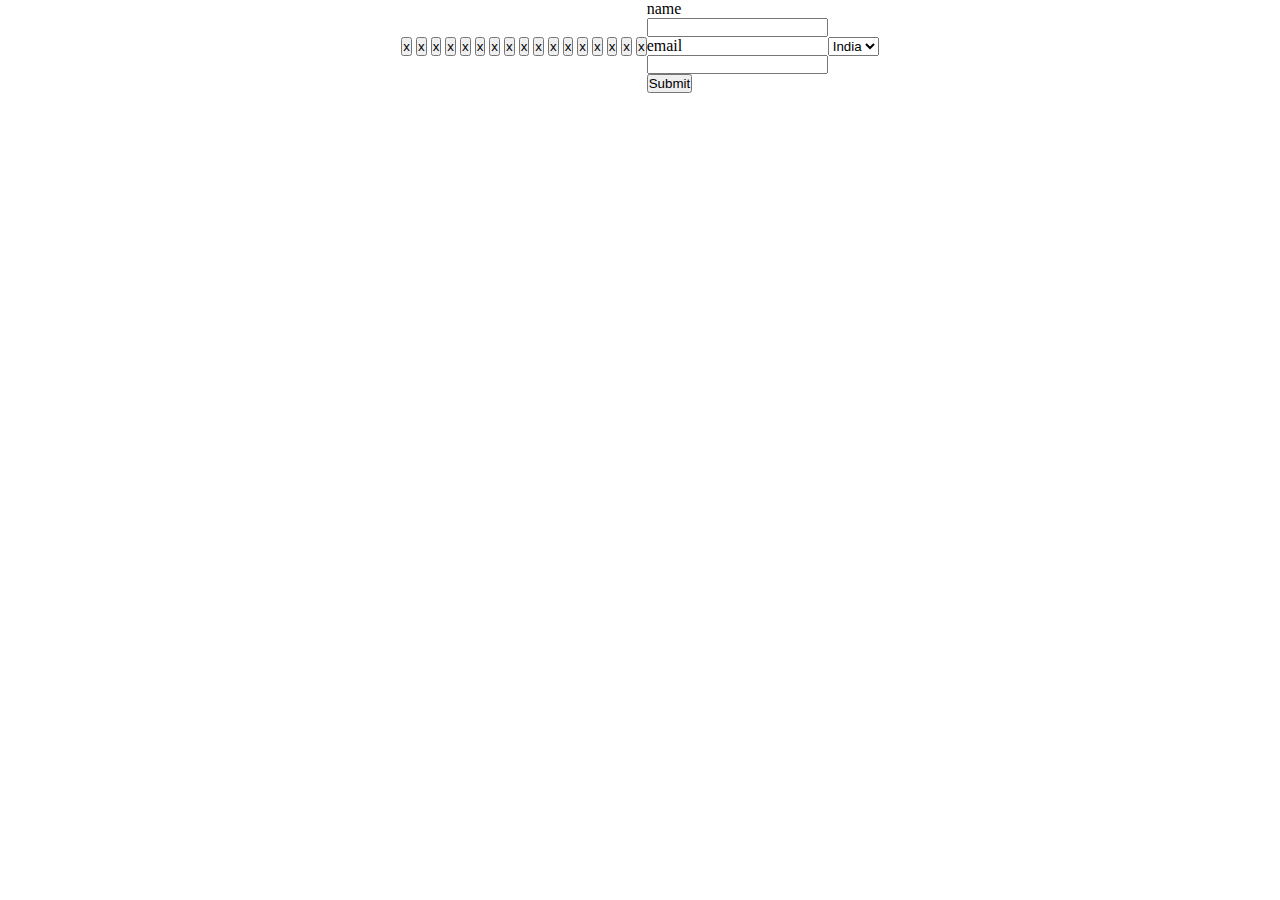
<file: jsprojects/zero-kata-game/index.html>
<!DOCTYPE html>
<html lang="en">
<head>
    <meta charset="UTF-8">
    <meta name="viewport" content="width=device-width, initial-scale=1.0">
    <title>zero-kata-game</title>
    <link rel="stylesheet" href="game.css">
</head>
<body>
  <main>
    <div class="container">
      <button class="box">x</button>
      <button class="box">x</button>
      <button class="box">x</button>
      <button class="box">x</button>
      <button class="box">x</button>
      <button class="box">x</button>
      <button class="box">x</button>
      <button class="box">x</button>
      <button class="box">x</button>
      <button class="box">x</button>
      <button class="box">x</button>
      <button class="box">x</button>
      <button class="box">x</button>
      <button class="box">x</button>
      <button class="box">x</button>
      <button class="box">x</button>
      <button class="box">x</button>
    </div>
  </main>





    <form action="/submit" method="POST">
 <p>name</p>
  <input type="text">
  
  <p>email</p>
  <input type="email">
  <br>

  <button type="submit" >Submit</button>
</form>
<select>
  <option>India</option>
  <option>USA</option>
</select>


</body>
</html>
</file>
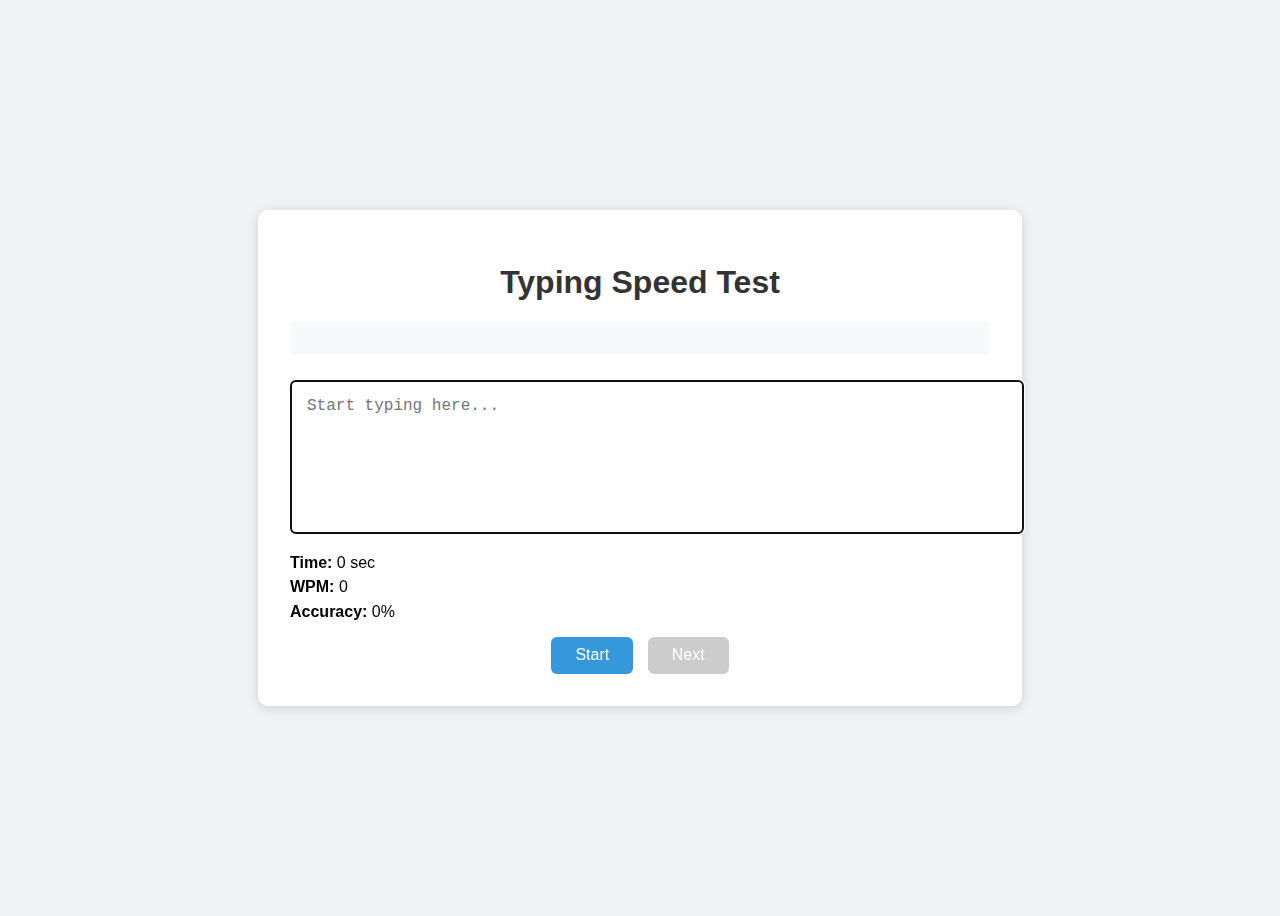
<file: typing-test/typing.html>
<!DOCTYPE html>
<html lang="en">
<head>
  <meta charset="UTF-8" />
  <meta name="viewport" content="width=device-width, initial-scale=1.0"/>
  <title>Typing Speed Test</title>
  <link rel="stylesheet" href="typing.css"/>
</head>
<body>
  <div class="container">
    <h1>Typing Speed Test</h1>
    
    <div id="quoteDisplay"></div>

    <textarea id="quoteInput" placeholder="Start typing here..." autofocus></textarea>
    
    <div class="results">
      <p><strong>Time:</strong> <span id="timer">0</span> sec</p>
      <p><strong>WPM:</strong> <span id="wpm">0</span></p>
      <p><strong>Accuracy:</strong> <span id="accuracy">0%</span></p>
    </div>

    <div class="buttons">
      <button id="startBtn">Start</button>
      <button id="nextBtn" disabled>Next</button>
    </div>
  </div>

  <script src="typing.js"></script>
</body>
</html>
</file>
<file: jsprojects/zero-kata-game/game.css>
*{
    margin: 0;
    padding: 0;
}
body{
    display: flex;
    justify-content: center;
    align-items: center;

}
.box{
    
}
</file>
<file: typing-test/typing.css>
body {
  font-family: 'Segoe UI', sans-serif;
  background: #f0f2f5;
  display: flex;
  justify-content: center;
  align-items: center;
  min-height: 100vh;
}

.container {
  background: white;
  padding: 2rem;
  border-radius: 10px;
  max-width: 700px;
  width: 90%;
  box-shadow: 0 2px 12px rgba(0,0,0,0.15);
}

h1 {
  text-align: center;
  color: #333;
}

#quoteDisplay {
  padding: 1rem;
  font-size: 1.2rem;
  margin-bottom: 1rem;
  line-height: 1.5;
  border-radius: 5px;
  background-color: #f7f9fb;
}

.correct {
  color: green;
}

.incorrect {
  color: red;
}

textarea {
  width: 100%;
  height: 120px;
  font-size: 1rem;
  padding: 1rem;
  margin-top: 10px;
  border-radius: 5px;
  border: 1px solid #ccc;
  resize: none;
}

.results {
  margin-top: 1rem;
  font-size: 1rem;
}

.results p {
  margin: 0.4rem 0;
}

.buttons {
  margin-top: 1rem;
  text-align: center;
}

button {
  padding: 0.6rem 1.5rem;
  margin: 0 5px;
  border: none;
  border-radius: 6px;
  background-color: #3498db;
  color: white;
  font-size: 1rem;
  cursor: pointer;
}

button:disabled {
  background-color: #ccc;
  cursor: not-allowed;
}
</file>
